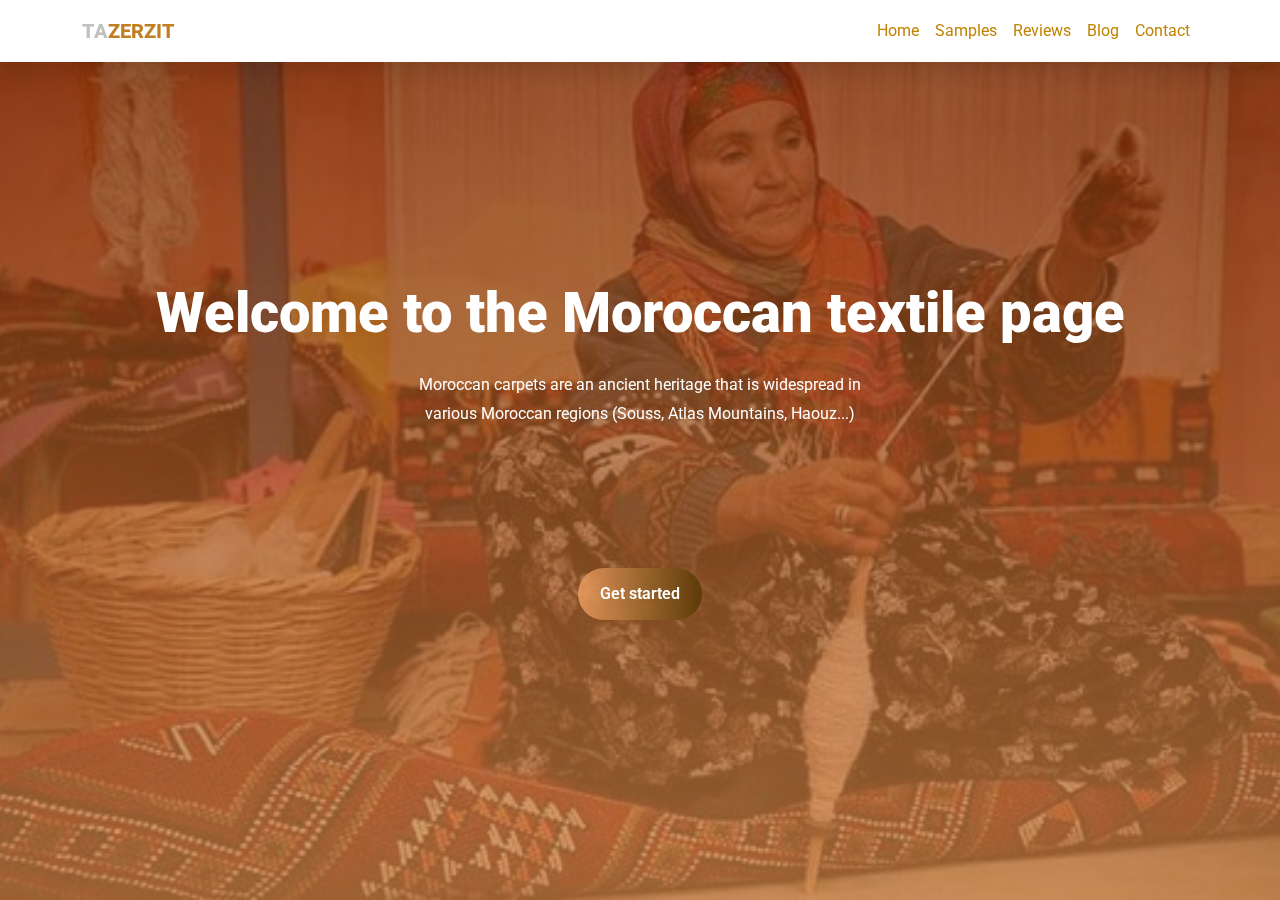
<file: index.html>
<!DOCTYPE html>
<html lang="en">
<head>
    <!-- les meta tag utilisé dans notre site web-->
    <meta charset="UTF-8">
    <meta name="viewport" content="width=
    , initial-scale=1.0">
    <!-- LE BOOTSTRAB-->
    <link rel="stylesheet" href="css_and_js/bootstrap.min.css">
    <!--LA PAGE CSS-->
    <link rel="stylesheet" href="css_and_js/Test.css">
    <link rel="stylesheet" href="css_and_js/line-icons.css">
    <link rel="stylesheet" href="https://unpkg.com/boxicons@2.1.4/css/boxicons.min.css">
    <link href="https://unpkg.com/aos@2.3.1/dist/aos.css" rel="stylesheet">
    <!--LE FICHIER JS-->
    <script href="css_and_js/bootstrap.bundle.min.js"></script>
    <title>TAZERZIT_acuil</title>

</head>
<body data-bs-spy="scroll" data-bs-target=".navbar">
    <!--navbar-->
    <nav class="navbar fixed-top navbar-expand-lg navbar-light bg-white" data-aos="fade-down">
        <div class="container">
            <a class="navbar-brand" href="#"><span>TA</span>ZERZIT</a>
            <button class="navbar-toggler" type="button" data-bs-toggle="collapse" data-bs-target="#navbarNav"
                aria-controls="navbarNav" aria-expanded="false" aria-label="Toggle navigation">
                <span class="navbar-toggler-icon"></span>
            </button>
            <div class="collapse navbar-collapse" id="navbarNav">
                <ul class="navbar-nav ms-auto">
                    <li class="nav-item">
                        <a class="nav-link" href="index.html">Home</a>
                    </li>
                    <li class="nav-item">
                        <a class="nav-link" href="NEWS_p2.html">Samples</a>
                    </li>
                    <li class="nav-item">
                        <a class="nav-link" href="NEWS_p3.html">Reviews</a>
                    </li>
                    <li class="nav-item">
                        <a class="nav-link" href="NEWS_p4.html">Blog</a>
                    </li>
                    <li class="nav-item">
                        <a class="nav-link" href="NEWS_p5.html">Contact</a>
                    </li>
                </ul>
            </div>
        </div>
    </nav>
     <!--hero-->
     <section id="home" class="bg-cover hero-section" style="background-image: url(img/back_p1.jpg);">
        <div class="overlay"></div>
        <div class="container text-white text-center">
            <div class="row">
                <div class="col-12">
                    <h1 class="display-4" data-aos="zoom-in">Welcome to the Moroccan textile page<br>
                        </h1>
                    <p class="my-4" data-aos="fade-up">Moroccan carpets are an ancient heritage that is widespread in <br> 
                        various Moroccan regions (Souss, Atlas Mountains, Haouz...)</p>
                        <br>
                        <br>
                        <br>
                        <br>
                    <a href="NEWS_p2.html" data-aos="fade-up" class="btn btn-main">Get started</a>
                </div>
            </div>
        </div>
    </section>
   
    <!-- Option 1: Bootstrap Bundle with Popper -->
    <script src="css_and_js/bootstrap.bundle.min.js"
        integrity="sha384-ka7Sk0Gln4gmtz2MlQnikT1wXgYsOg+OMhuP+IlRH9sENBO0LRn5q+8nbTov4+1p" crossorigin="anonymous">
    </script>
    
    <script src="https://unpkg.com/aos@2.3.1/dist/aos.js"></script>
    <script src="css_and_js/app.js"></script>

</body>
</html>
</file>
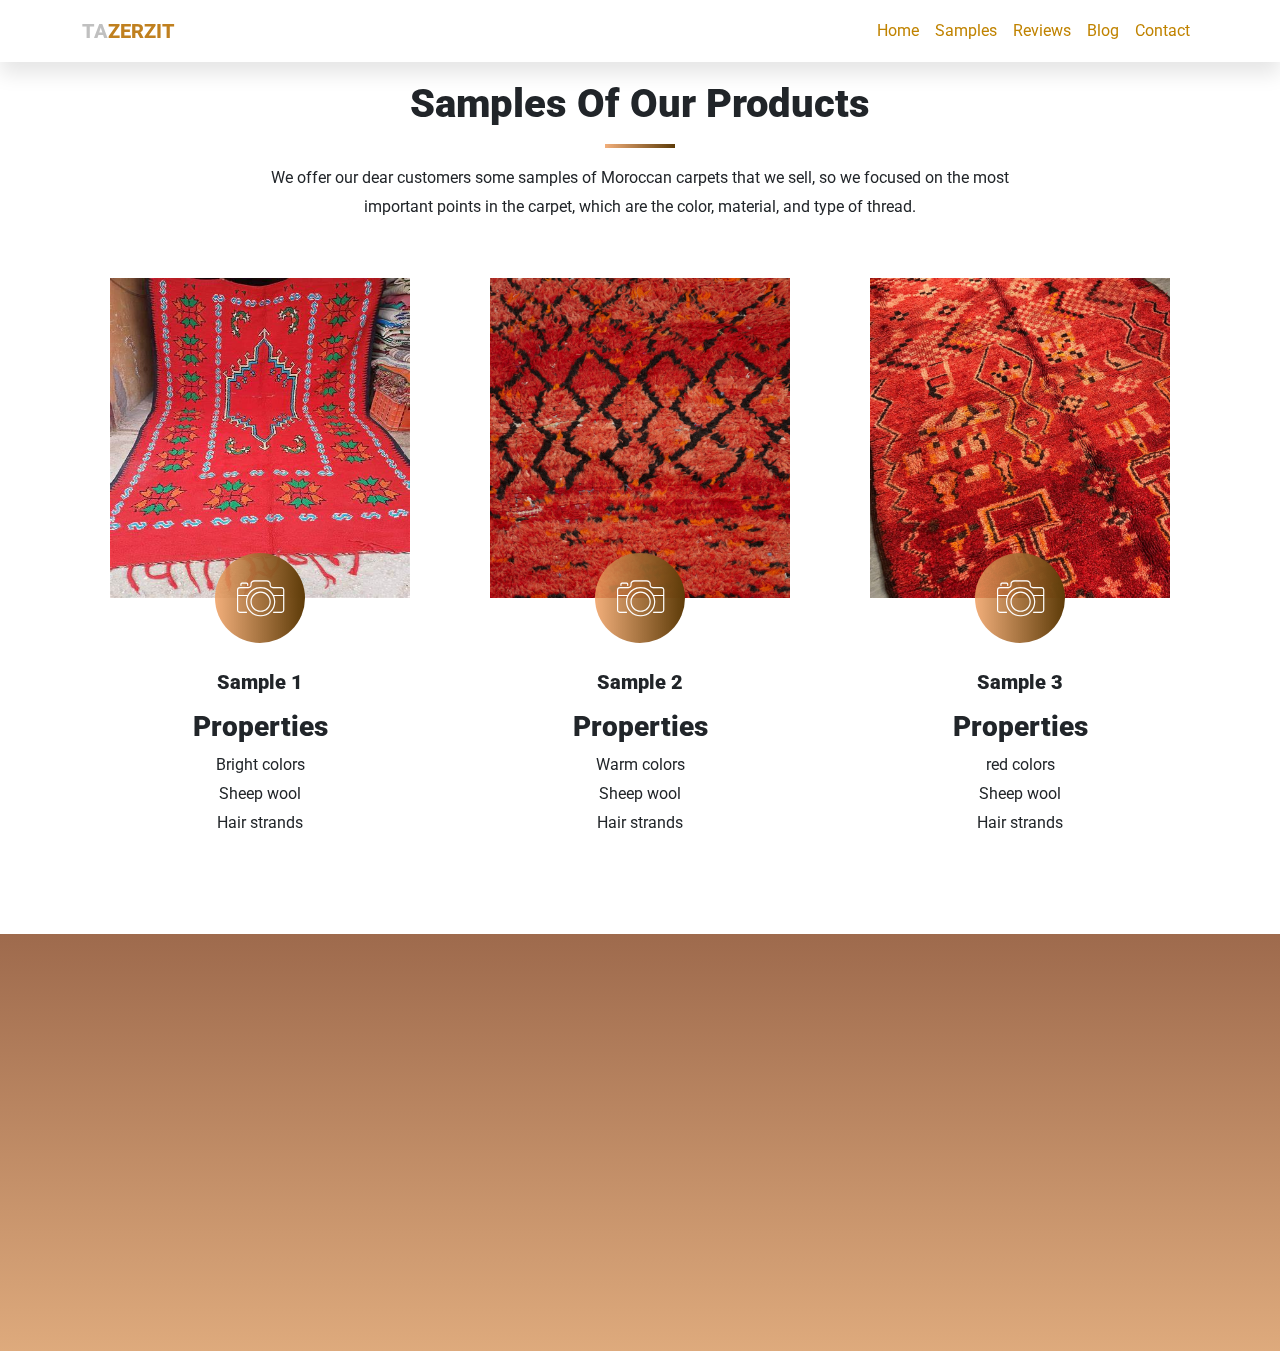
<file: NEWS_p2.html>
<!DOCTYPE html>
<html lang="en">
<head>
    <!-- les meta tag utilisé dans notre site web-->
    <meta charset="UTF-8">
    <meta name="viewport" content="width=
    , initial-scale=1.0">
    <!-- LE BOOTSTRAB-->
    <link rel="stylesheet" href="css_and_js/bootstrap.min.css">
    <!--LA PAGE CSS-->
    <link rel="stylesheet" href="css_and_js/Test.css">
    <link rel="stylesheet" href="css_and_js/line-icons.css">
    <link rel="stylesheet" href="https://unpkg.com/boxicons@2.1.4/css/boxicons.min.css">
    <link href="https://unpkg.com/aos@2.3.1/dist/aos.css" rel="stylesheet">
    <!--LE FICHIER JS-->
    <script href="css_and_js/bootstrap.bundle.min.js"></script>
    <title>TAZERZIT_samples</title>

</head>
<body data-bs-spy="scroll" data-bs-target=".navbar">
    <!--navbar-->
    <nav class="navbar fixed-top navbar-expand-lg navbar-light bg-white" data-aos="fade-down">
        <div class="container">
            <a class="navbar-brand" href="#"><span>TA</span>ZERZIT</a>
            <button class="navbar-toggler" type="button" data-bs-toggle="collapse" data-bs-target="#navbarNav"
                aria-controls="navbarNav" aria-expanded="false" aria-label="Toggle navigation">
                <span class="navbar-toggler-icon"></span>
            </button>
            <div class="collapse navbar-collapse" id="navbarNav">
                <ul class="navbar-nav ms-auto">
                    <li class="nav-item">
                        <a class="nav-link" href="index.html">Home</a>
                    </li>
                    <li class="nav-item">
                        <a class="nav-link" href="NEWS_p2.html">Samples</a>
                    </li>
                    <li class="nav-item">
                        <a class="nav-link" href="NEWS_p3.html">Reviews</a>
                    </li>
                    <li class="nav-item">
                        <a class="nav-link" href="NEWS_p4.html">Blog</a>
                    </li>
                    <li class="nav-item">
                        <a class="nav-link" href="NEWS_p5.html">Contact</a>
                    </li>
                </ul>
            </div>
        </div>
    </nav>
      <!--services-->
    <section id="services" class="text-center">
        <div class="container">
            <div class="row">
                <div class="col-12 section-intro text-center" data-aos="fade-up">
                    <h1>Samples Of Our Products</h1>
                    <div class="divider"></div>
                    <p>We offer our dear customers some samples of Moroccan carpets that we sell, so we focused on the most<br>
                         important points in the carpet, which are the color, material, and type of thread.
                    </p>
                </div>
            </div>
            <div class="row g-4">
                <div class="col-md-4" data-aos="zoom-in">
                    <div class="service">
                        <div class="service-img">
                            <img style="width: 300px;height: 320px;" src="img/p1.jpg" alt="">
                            <div class="icon"><i class="icon-camera"></i></div>
                        </div>
                        <h5 class="mt-5 pt-4">Sample 1</h5>
                        <p><h3>Properties</h3>
                            Bright colors <br>
                            Sheep wool <br>
                            Hair strands
                          </p>
                    </div>
                </div>
                <div class="col-md-4" data-aos="zoom-in">
                    <div class="service">
                        <div class="service-img">
                            <img style="width: 300px; height: 320px;" src="img/p2.jpg" alt="">
                            <div class="icon"><i class="icon-camera"></i></div>
                        </div>
                        <h5 class="mt-5 pt-4">Sample 2</h5>
                        <p><h3>Properties</h3>
                            Warm colors <br>
                            Sheep wool <br>
                            Hair strands
                          </p>
                    </div>
                </div>
                <div class="col-md-4" data-aos="zoom-in">
                    <div class="service">
                        <div class="service-img">
                            <img style="width: 300px;height: 320px;" src="img/p3.jpg" alt="">
                            <div class="icon"><i class="icon-camera"></i></div>
                        </div>
                        <h5 class="mt-5 pt-4">Sample 3</h5>
                        <p><h3>Properties</h3>
                            red colors <br>
                            Sheep wool <br>
                            Hair strands
                          </p>
                    </div>
                </div>
            </div>
        </div>
    </section>
    <!--about-->
    <section id="about" class="bg-cover" style="background-image: url(img/p4.jpg);">
        <div class="overlay"></div>
        <div class="container text-white text-center">
            <div class="row">
                <div class="col-12 section-intro text-center" data-aos="fade-up">
                    <h1>Watch our video</h1>
                    <div class="divider"></div>
                    <p>There are many variations of passages of Lorem Ipsum available, but the majority have
                        suffered<br>
                        alteration in some form, by injected humour, or randomised words which don't look even slightly
                    </p>
                    <a href="#" class="video-btn"><i class='bx bx-play'></i></a>
                </div>
            </div>
        </div>
    </section>
    <!--features-->
   
   
    <!-- Option 1: Bootstrap Bundle with Popper -->
    <script src="css_and_js/bootstrap.bundle.min.js"
        integrity="sha384-ka7Sk0Gln4gmtz2MlQnikT1wXgYsOg+OMhuP+IlRH9sENBO0LRn5q+8nbTov4+1p" crossorigin="anonymous">
    </script>
    
    <script src="https://unpkg.com/aos@2.3.1/dist/aos.js"></script>
    <script src="css_and_js/app.js"></script>

</body>
</html>
</file>
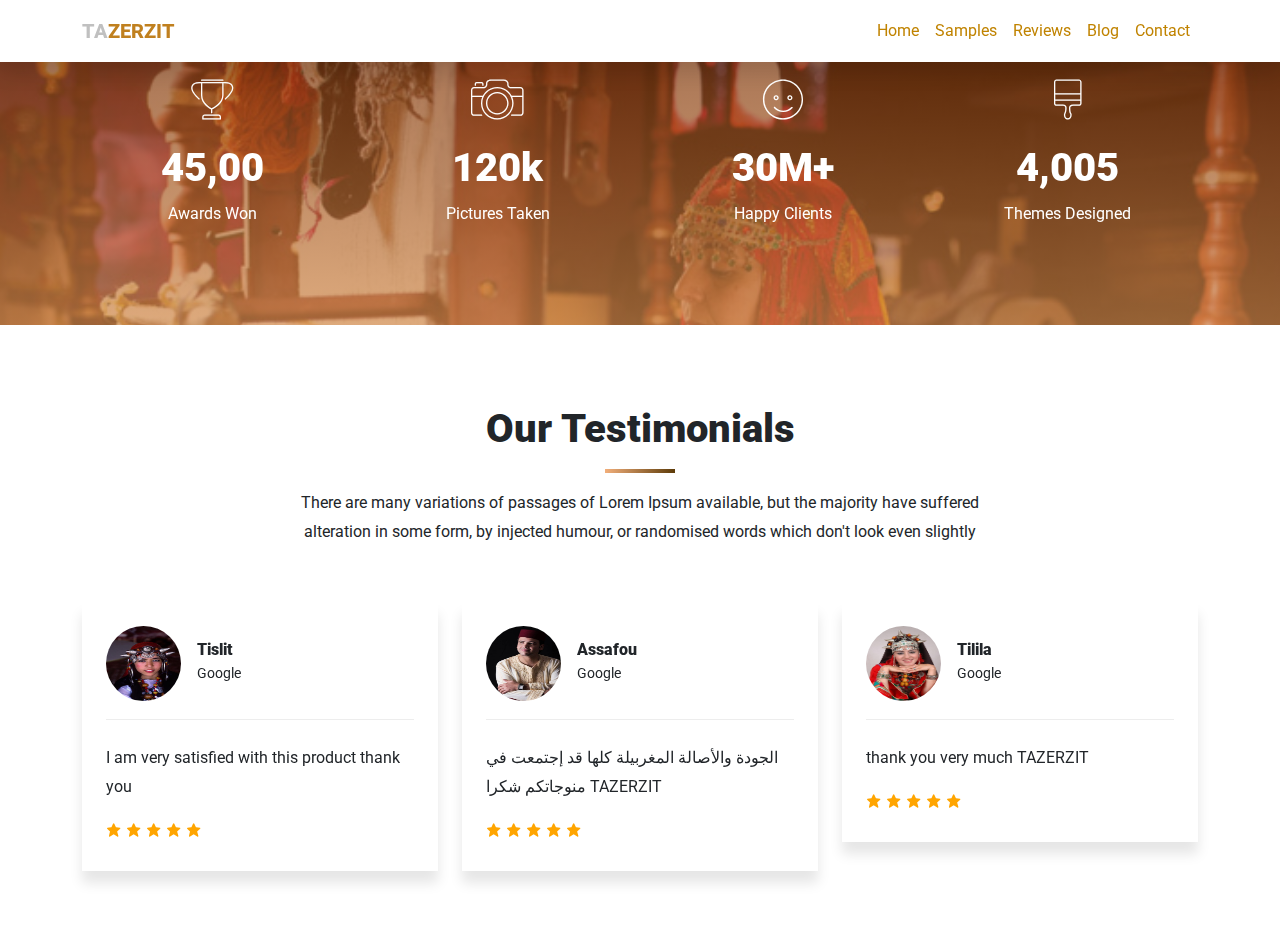
<file: NEWS_p3.html>
<!DOCTYPE html>
<html lang="en">
<head>
    <!-- les meta tag utilisé dans notre site web-->
    <meta charset="UTF-8">
    <meta name="viewport" content="width=
    , initial-scale=1.0">
    <!-- LE BOOTSTRAB-->
    <link rel="stylesheet" href="css_and_js/bootstrap.min.css">
    <!--LA PAGE CSS-->
    <link rel="stylesheet" href="css_and_js/Test.css">
    <link rel="stylesheet" href="css_and_js/line-icons.css">
    <link rel="stylesheet" href="https://unpkg.com/boxicons@2.1.4/css/boxicons.min.css">
    <link href="https://unpkg.com/aos@2.3.1/dist/aos.css" rel="stylesheet">
    <!--LE FICHIER JS-->
    <script href="css_and_js/bootstrap.bundle.min.js"></script>
    <title>TAZERZIT_reviews</title>

</head>
<body data-bs-spy="scroll" data-bs-target=".navbar">
    <!--navbar-->
    <nav class="navbar fixed-top navbar-expand-lg navbar-light bg-white" data-aos="fade-down">
        <div class="container">
            <a class="navbar-brand" href="#"><span>TA</span>ZERZIT</a>
            <button class="navbar-toggler" type="button" data-bs-toggle="collapse" data-bs-target="#navbarNav"
                aria-controls="navbarNav" aria-expanded="false" aria-label="Toggle navigation">
                <span class="navbar-toggler-icon"></span>
            </button>
            <div class="collapse navbar-collapse" id="navbarNav">
                <ul class="navbar-nav ms-auto">
                    <li class="nav-item">
                        <a class="nav-link" href="index.html">Home</a>
                    </li>
                    <li class="nav-item">
                        <a class="nav-link" href="NEWS_p2.html">Samples</a>
                    </li>
                    <li class="nav-item">
                        <a class="nav-link" href="NEWS_p3.html">Reviews</a>
                    </li>
                    <li class="nav-item">
                        <a class="nav-link" href="NEWS_p4.html">Blog</a>
                    </li>
                    <li class="nav-item">
                        <a class="nav-link" href="NEWS_p5.html">Contact</a>
                    </li>
                </ul>
            </div>
        </div>
    </nav>
    <section class="bg-cover" style="background-image: url(img/p5.jpg);">
        <div class="overlay"></div>
        <div class="container text-white text-center">
            <div class="row gy-4" data-aos="fade-up">
                <div class="col-md-3">
                    <i class="icon-trophy h1"></i>
                    <h1 class="mt-3 mb-2">45,00</h1>
                    <p>Awards Won</p>
                </div>
                <div class="col-md-3">
                    <i class="icon-camera h1"></i>
                    <h1 class="mt-3 mb-2">120k</h1>
                    <p>Pictures Taken</p>
                </div>
                <div class="col-md-3">
                    <i class="icon-happy h1"></i>
                    <h1 class="mt-3 mb-2">30M+</h1>
                    <p>Happy Clients</p>
                </div>
                <div class="col-md-3">
                    <i class="icon-paintbrush h1"></i>
                    <h1 class="mt-3 mb-2">4,005</h1>
                    <p>Themes Designed</p>
                </div>
            </div>
        </div>
    </section>
     <!--reviews-->
     <section id="reviews" class="text-center">
        <div class="container">
            <div class="row">
                <div class="col-12 section-intro text-center">
                    <h1>Our Testimonials</h1>
                    <div class="divider"></div>
                    <p>There are many variations of passages of Lorem Ipsum available, but the majority have
                        suffered<br>
                        alteration in some form, by injected humour, or randomised words which don't look even slightly
                    </p>
                </div>
            </div>
            <div class="row g-4 text-start">
                <div class="col-md-4" data-aos="fade-up">
                    <div class="review p-4">
                        <div class="person">
                            <img src="img/p6.jpg" alt="">
                            <div class="text ms-3">
                                <h6 class="mb-0">Tislit</h6>
                                <small>Google</small>
                            </div>
                        </div>
                        <p class="pt-4">I am very satisfied with this product thank you</p>
                        <div class="stars">
                            <i class='bx bxs-star'></i>
                            <i class='bx bxs-star'></i>
                            <i class='bx bxs-star'></i>
                            <i class='bx bxs-star'></i>
                            <i class='bx bxs-star'></i>
                        </div>
                    </div>
                </div>

                <div class="col-md-4" data-aos="fade-up">
                    <div class="review p-4">
                        <div class="person">
                            <img src="img/p8.jpg" alt="">
                            <div class="text ms-3">
                                <h6 class="mb-0">Assafou</h6>
                                <small>Google</small>
                            </div>
                        </div>
                        <p class="pt-4">الجودة والأصالة المغربيلة كلها قد إجتمعت في منوجاتكم شكرا TAZERZIT</p>
                        <div class="stars">
                            <i class='bx bxs-star'></i>
                            <i class='bx bxs-star'></i>
                            <i class='bx bxs-star'></i>
                            <i class='bx bxs-star'></i>
                            <i class='bx bxs-star'></i>
                        </div>
                    </div>
                </div>

                <div class="col-md-4" data-aos="fade-up">
                    <div class="review p-4">
                        <div class="person">
                            <img src="img/p7.jpg" alt="">
                            <div class="text ms-3">
                                <h6 class="mb-0">Tilila</h6>
                                <small>Google</small>
                            </div>
                        </div>
                        <p class="pt-4">thank you very much TAZERZIT</p>
                        <div class="stars">
                            <i class='bx bxs-star'></i>
                            <i class='bx bxs-star'></i>
                            <i class='bx bxs-star'></i>
                            <i class='bx bxs-star'></i>
                            <i class='bx bxs-star'></i>
                        </div>
                    </div>
                </div>
    </section>
   
    <!-- Option 1: Bootstrap Bundle with Popper -->
    <script src="css_and_js/bootstrap.bundle.min.js"
        integrity="sha384-ka7Sk0Gln4gmtz2MlQnikT1wXgYsOg+OMhuP+IlRH9sENBO0LRn5q+8nbTov4+1p" crossorigin="anonymous">
    </script>
    
    <script src="https://unpkg.com/aos@2.3.1/dist/aos.js"></script>
    <script src="css_and_js/app.js"></script>

</body>
</html>
</file>
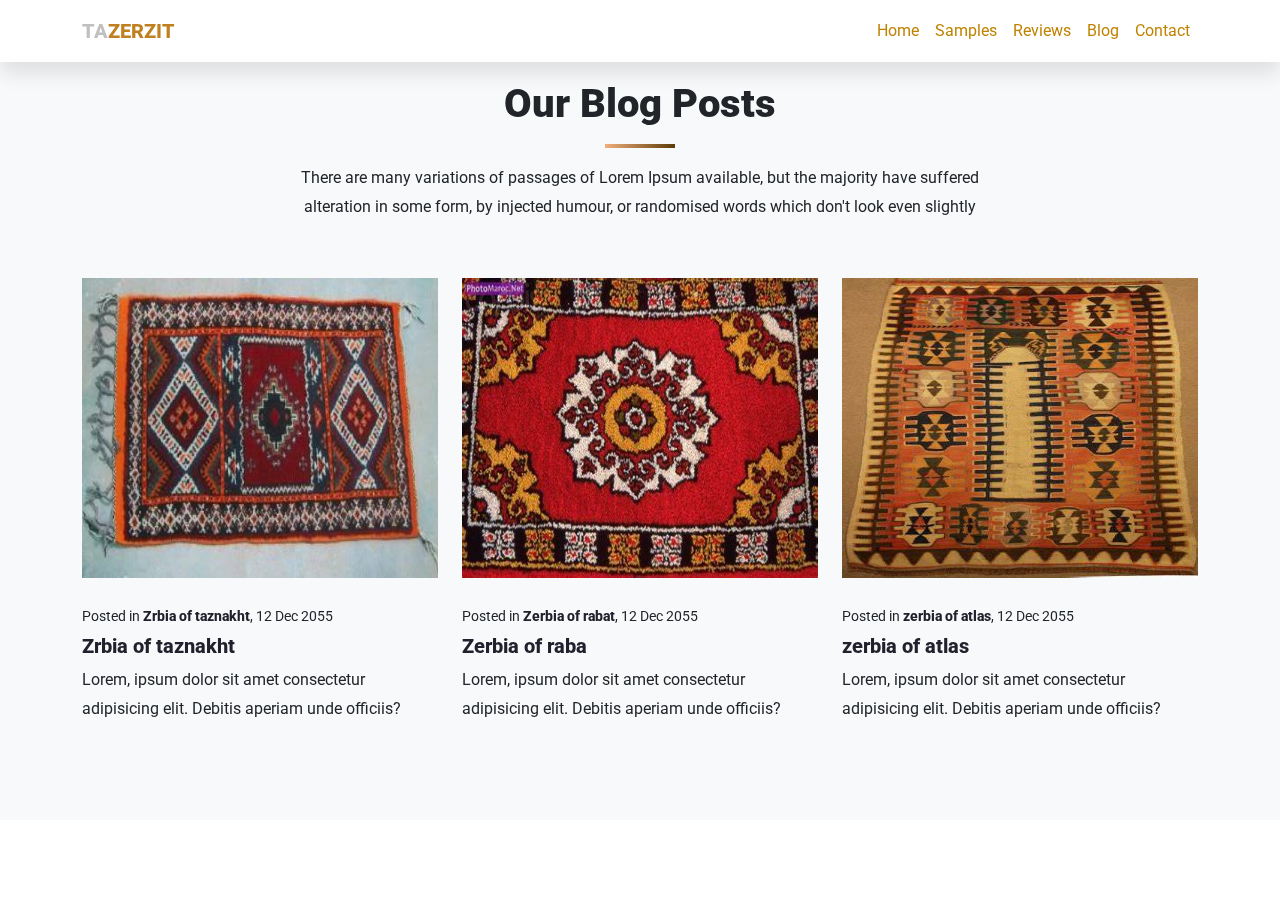
<file: NEWS_p4.html>
<!DOCTYPE html>
<html lang="en">
<head>
    <!-- les meta tag utilisé dans notre site web-->
    <meta charset="UTF-8">
    <meta name="viewport" content="width=
    , initial-scale=1.0">
    <!-- LE BOOTSTRAB-->
    <link rel="stylesheet" href="css_and_js/bootstrap.min.css">
    <!--LA PAGE CSS-->
    <link rel="stylesheet" href="css_and_js/Test.css">
    <link rel="stylesheet" href="css_and_js/line-icons.css">
    <link rel="stylesheet" href="https://unpkg.com/boxicons@2.1.4/css/boxicons.min.css">
    <link href="https://unpkg.com/aos@2.3.1/dist/aos.css" rel="stylesheet">
    <!--LE FICHIER JS-->
    <script href="css_and_js/bootstrap.bundle.min.js"></script>
    <title>TAZERZIT_reviews</title>

</head>
<body data-bs-spy="scroll" data-bs-target=".navbar">
    <!--navbar-->
    <nav class="navbar fixed-top navbar-expand-lg navbar-light bg-white" style="color: rgb(92, 59, 16);" data-aos="fade-down">
        <div class="container">
            <a class="navbar-brand" href="#"><span>TA</span>ZERZIT</a>
            <button class="navbar-toggler" type="button" data-bs-toggle="collapse" data-bs-target="#navbarNav"
                aria-controls="navbarNav" aria-expanded="false" aria-label="Toggle navigation">
                <span class="navbar-toggler-icon"></span>
            </button>
            <div class="collapse navbar-collapse" id="navbarNav">
                <ul class="navbar-nav ms-auto">
                    <li class="nav-item">
                        <a class="nav-link" href="index.html">Home</a>
                    </li>
                    <li class="nav-item">
                        <a class="nav-link" href="NEWS_p2.html">Samples</a>
                    </li>
                    <li class="nav-item">
                        <a class="nav-link" href="NEWS_p3.html">Reviews</a>
                    </li>
                    <li class="nav-item">
                        <a class="nav-link" href="NEWS_p4.html">Blog</a>
                    </li>
                    <li class="nav-item">
                        <a class="nav-link" href="NEWS_p5.html">Contact</a>
                    </li>
                </ul>
            </div>
        </div>
    </nav>
    <!--blog-->
    <section id="blog" class="bg-light">
        <div class="container">
            <div class="row">
                <div class="col-12 section-intro text-center" data-aos="fade-up">
                    <h1>Our Blog Posts</h1>
                    <div class="divider"></div>
                    <p>There are many variations of passages of Lorem Ipsum available, but the majority have
                        suffered<br>
                        alteration in some form, by injected humour, or randomised words which don't look even slightly
                    </p>
                </div>
            </div>
            <div class="row text-start">
                <div class="col-md-4" data-aos="fade-up">
                    <img style="height: 300px;"  src="img/p9.jpg" alt="">
                    <div class="mt-4">
                        <small>Posted in <a href="#">Zrbia of taznakht</a>, 12 Dec 2055</small>
                        <h5 class="mt-1 mb-2"><a href="#">Zrbia of taznakht</a></h5>
                        <p>Lorem, ipsum dolor sit amet consectetur adipisicing elit. Debitis aperiam unde officiis?</p>
                    </div>
                </div>
                <div class="col-md-4" data-aos="fade-up">
                    <img  style="height: 300px;" src="img/p10.jpg" alt="">
                    <div class="mt-4">
                        <small>Posted in <a href="#">Zerbia of rabat</a>, 12 Dec 2055</small>
                        <h5 class="mt-1 mb-2"><a href="#">Zerbia of raba</a></h5>
                        <p>Lorem, ipsum dolor sit amet consectetur adipisicing elit. Debitis aperiam unde officiis?</p>
                    </div>
                </div>
                <div class="col-md-4" data-aos="fade-up">
                    <img  style="height: 300px;" src="img/p11.jpg" alt="">
                    <div class="mt-4">
                        <small>Posted in <a href="#">zerbia of atlas</a>, 12 Dec 2055</small>
                        <h5 class="mt-1 mb-2"><a href="#">zerbia of atlas</a></h5>
                        <p>Lorem, ipsum dolor sit amet consectetur adipisicing elit. Debitis aperiam unde officiis?</p>
                    </div>
                </div>
            </div>
        </div>
    </section>
   
    <!-- Option 1: Bootstrap Bundle with Popper -->
    <script src="css_and_js/bootstrap.bundle.min.js"
        integrity="sha384-ka7Sk0Gln4gmtz2MlQnikT1wXgYsOg+OMhuP+IlRH9sENBO0LRn5q+8nbTov4+1p" crossorigin="anonymous">
    </script>
    
    <script src="https://unpkg.com/aos@2.3.1/dist/aos.js"></script>
    <script src="css_and_js/app.js"></script>

</body>
</html>
</file>
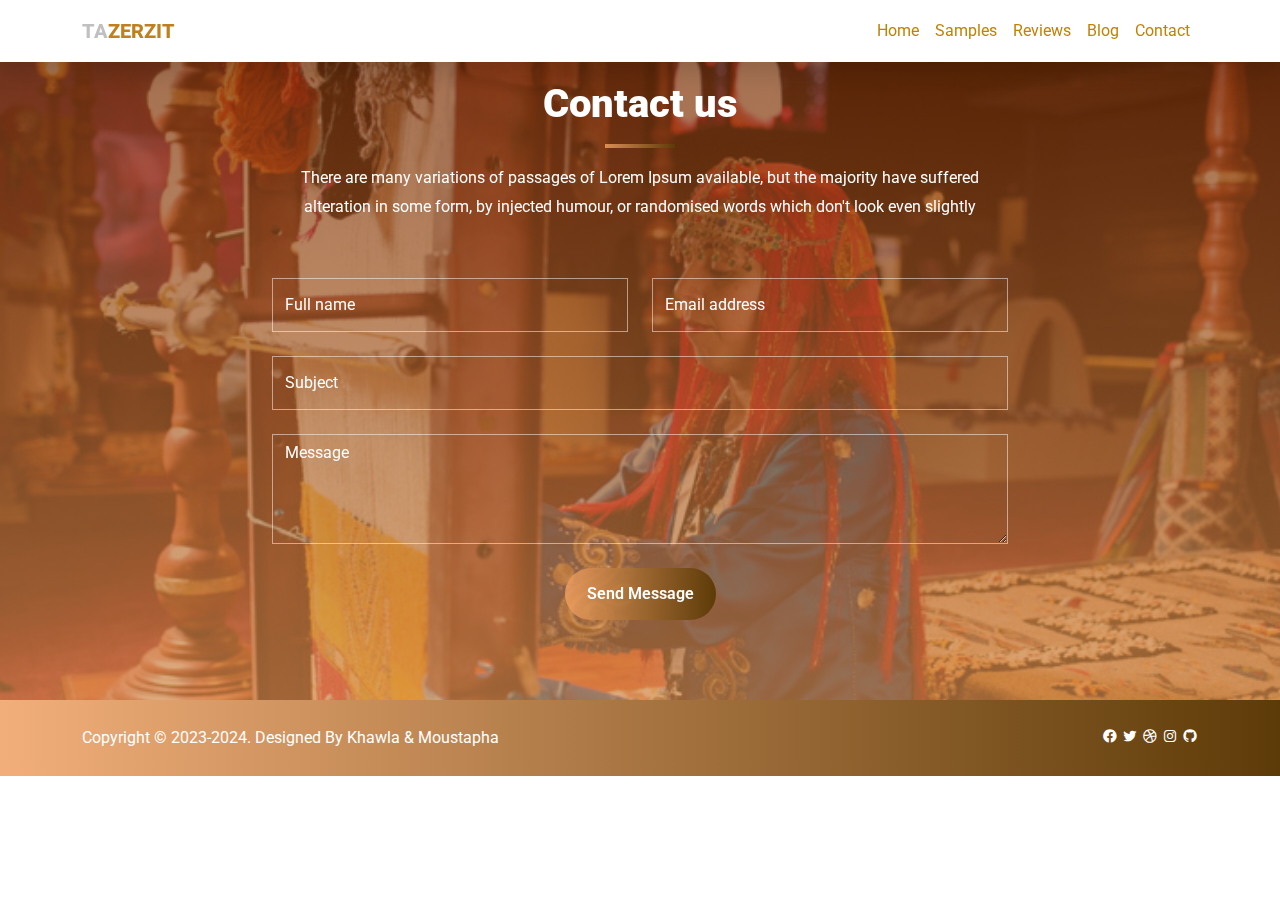
<file: NEWS_p5.html>
<!DOCTYPE html>
<html lang="en">
<head>
    <!-- les meta tag utilisé dans notre site web-->
    <meta charset="UTF-8">
    <meta name="viewport" content="width=
    , initial-scale=1.0">
    <!-- LE BOOTSTRAB-->
    <link rel="stylesheet" href="css_and_js/bootstrap.min.css">
    <!--LA PAGE CSS-->
    <link rel="stylesheet" href="css_and_js/Test.css">
    <link rel="stylesheet" href="css_and_js/line-icons.css">
    <link rel="stylesheet" href="https://unpkg.com/boxicons@2.1.4/css/boxicons.min.css">
    <link href="https://unpkg.com/aos@2.3.1/dist/aos.css" rel="stylesheet">
    <!--LE FICHIER JS-->
    <script href="css_and_js/bootstrap.bundle.min.js"></script>
    <title>TAZERZIT_reviews</title>

</head>
<body data-bs-spy="scroll" data-bs-target=".navbar">
    <!--navbar-->
    <nav class="navbar fixed-top navbar-expand-lg navbar-light bg-white" style="color: rgb(92, 59, 16);" data-aos="fade-down">
        <div class="container">
            <a class="navbar-brand" href="#"><span>TA</span>ZERZIT</a>
            <button class="navbar-toggler" type="button" data-bs-toggle="collapse" data-bs-target="#navbarNav"
                aria-controls="navbarNav" aria-expanded="false" aria-label="Toggle navigation">
                <span class="navbar-toggler-icon"></span>
            </button>
            <div class="collapse navbar-collapse" id="navbarNav">
                <ul class="navbar-nav ms-auto">
                    <li class="nav-item">
                        <a class="nav-link" href="index.html">Home</a>
                    </li>
                    <li class="nav-item">
                        <a class="nav-link" href="NEWS_p2.html">Samples</a>
                    </li>
                    <li class="nav-item">
                        <a class="nav-link" href="NEWS_p3.html">Reviews</a>
                    </li>
                    <li class="nav-item">
                        <a class="nav-link" href="NEWS_p4.html">Blog</a>
                    </li>
                    <li class="nav-item">
                        <a class="nav-link" href="NEWS_p5.html">Contact</a>
                    </li>
                </ul>
            </div>
        </div>
    </nav>

    <!--contact-->
    <section id="contact" class="bg-cover text-white" style="background-image: url(img/p5.jpg);">
        <div class="overlay"></div>
        <div class="container">
            <div class="row">
                <div class="col-12 section-intro text-center" data-aos="fade-up">
                    <h1>Contact us</h1>
                    <div class="divider"></div>
                    <p>There are many variations of passages of Lorem Ipsum available, but the majority have
                        suffered<br>
                        alteration in some form, by injected humour, or randomised words which don't look even slightly
                    </p>
                </div>
            </div>
            <div class="row">
                <div class="col-md-8 mx-auto" data-aos="fade-up">
                    <form action="#" class="row g-4">
                        <div class="form-group col-md-6">
                            <input type="text" class="form-control" placeholder="Full name">
                        </div>
                        <div class="form-group col-md-6">
                            <input type="email" class="form-control" placeholder="Email address">
                        </div>
                        <div class="form-group col-md-12">
                            <input type="text" class="form-control" placeholder="Subject">
                        </div>
                        <div class="form-group col-md-12">
                            <textarea name="" id="" cols="30" rows="4" class="form-control" placeholder="Message"></textarea>
                        </div>
                        <div class="text-center">
                            <button class="btn btn-main" type="submit">Send Message</button>
                        </div>
                    </form>
                </div>
            </div>
        </div>
    </section>

    <!--footer-->
    <footer class="py-4">
        <div class="container">
            <div class="row">
                <div class="col-md-6">
                    <p class="mb-0">Copyright © 2023-2024. Designed By Khawla & Moustapha</p>
                </div>
                <div class="col-md-6 text-md-end">
                    <div>
                        <a href="www.facebook.com"><i class='bx bxl-facebook-circle'></i></a>
                        <a href="www.twitter.com"><i class='bx bxl-twitter'></i></a>
                        <a href="www.dribble.com"><i class='bx bxl-dribbble'></i></a>
                        <a href="www.instagram.com"><i class='bx bxl-instagram'></i></a>
                        <a href="www.github.com"><i class='bx bxl-github'></i></a>
                    </div>
                </div>
            </div>
        </div>
    </footer>

   
    <!-- Option 1: Bootstrap Bundle with Popper -->
    <script src="css_and_js/bootstrap.bundle.min.js"
        integrity="sha384-ka7Sk0Gln4gmtz2MlQnikT1wXgYsOg+OMhuP+IlRH9sENBO0LRn5q+8nbTov4+1p" crossorigin="anonymous">
    </script>
    
    <script src="https://unpkg.com/aos@2.3.1/dist/aos.js"></script>
    <script src="css_and_js/app.js"></script>

</body>
</html>
</file>
<file: css_and_js/Test.css>
@import url('https://fonts.googleapis.com/css2?family=Roboto:wght@400;500;700&display=swap');


body {
    font-family: "Roboto", sans-serif;
    line-height: 1.8;
}

h1,h2,h3,h4,h5,h6 {
    font-weight: 900 !important;
}

a {
    text-decoration: none;
    transition: all 0.4s ease;
    font-weight: 800;
    color: #20212c;
}

img {
    width: 100%;
}

section {
    padding-top: 80px;
    padding-bottom: 80px;
    z-index: 2;
    position: relative;
}

.overlay {
    position: absolute;
    top: 0;
    left: 0;
    width: 100%;
    height: 100%;
    background: linear-gradient(rgba(117, 43, 1, 0.7), rgba(208, 134, 69, 0.7));
    z-index: -1;
}

.bg-cover {
    background-position: center;
    background-repeat: no-repeat;
    background-size: cover;
    background-attachment: fixed;
}

.hero-section {
    min-height: 100vh;
    display: flex;
    justify-content: center;
    align-items: center;
}

.btn {
    padding: 14px 22px;
    transition: all 0.3s ease;
}

.btn-main {
    background: linear-gradient(to right,#ef9f61d6, #5d3b08);
    border-radius: 100px;
    border: none;
    font-weight: 600;
    color: #fff;
}

.btn:hover {
    color: #fff;
    transform: translateY(-5px);
}

.video-btn {
    width: 60px;
    height:60px;
    background: linear-gradient(to right,#ef9f61d6, #5d3b08);
    display: inline-flex;
    justify-content: center;
    align-items: center;
    color:#fff;
    border-radius: 100px;
}

.video-btn i {
    font-size: 32px;
}
.navbar-brand span{
    color:silver;
}
.navbar-brand{
    color: #c0801f;
}

.navbar {
    box-shadow: 0 12px 20px rgba(0,0,0,0.1);
}

.navbar-light .navbar-nav .nav-link.active, .navbar-light .navbar-nav .show>.nav-link {
    background: -webkit-linear-gradient(#ef9f61d6, #5d3b08);
  -webkit-background-clip: text;
  -webkit-text-fill-color: transparent;
}

.section-intro {
    margin-bottom: 40px;
}

.section-intro .divider {
    height: 4px;
    width: 70px;
    background: linear-gradient(to right,#ef9f61d6, #5d3b08);
    margin: 16px auto;
}

.service .service-img {
    position: relative;
}
.nav-link{
    color:rgb(192, 131, 0);
    
 }
 .nav-link:hover{
    color: #563306;
 }

.service .service-img .icon {
    width: 90px;
    height: 90px;
    background: linear-gradient(to right,#ef9f61d6, #5d3b08);
    color: #fff;
    border-radius: 100px;
    display: flex;
    align-items: center;
    justify-content: center;
    position: absolute;
    bottom: -45px;
    left: 50%;
    transform: translateX(-50%);
}

.service .service-img .icon i {
    font-size: 36px;
}

.feature i {
    background: -webkit-linear-gradient(#ef9f61d6, #5d3b08);
  -webkit-background-clip: text;
  -webkit-text-fill-color: transparent;
  font-size: 54px;
}


.review {
    box-shadow: 0 12px 12px rgba(0,0,0,0.1);
}
.review .person {
    display: flex;
    align-items: center;
    border-bottom: 1px solid rgba(0,0,0,0.07);
    padding-bottom: 18px;
}

.review .person img {
    width: 75px;
    height: 75px;
    border-radius: 100px;
}

.review .stars {
    color: orange;
}

form .form-control {
    border-radius: 0;
    background: transparent;
    color: #fff;
    border-color: rgba(255, 255, 255, 0.5);
}

form .form-control:focus {
    color: #fff;
    background: transparent;
    border-color: #fff;
}

form input.form-control {
    height: 54px;
}

form .form-control::placeholder {
    color: #fff;
}

footer {
    background: linear-gradient(to right,#ef9f61d6, #5d3b08);
    color: #fff;
}

footer a {
    color: #fff;
}
.bx { src: url(bxl-facebook-circle.svg);
}
</file>
<file: css_and_js/line-icons.css>
@font-face {
	font-family: 'et-line';
	src:url('et-line.eot');
	src:url('et-line.eot') format('embedded-opentype'),
		url('et-line.woff') format('woff'),
		url('et-line.ttf') format('truetype'),
		url('et-line.svg#et-line') format('svg');
	font-weight: normal;
	font-style: normal;
}

/* Use the following CSS code if you want to use data attributes for inserting your icons */
[data-icon]:before {
	font-family: 'et-line';
	content: attr(data-icon);
	speak: none;
	font-weight: normal;
	font-variant: normal;
	text-transform: none;
	line-height: 1;
	-webkit-font-smoothing: antialiased;
	-moz-osx-font-smoothing: grayscale;
	display:inline-block;
}

/* Use the following CSS code if you want to have a class per icon */
/*
Instead of a list of all class selectors,
you can use the generic selector below, but it's slower:
[class*="icon-"] {
*/
.icon-mobile, .icon-laptop, .icon-desktop, .icon-tablet, .icon-phone, .icon-document, .icon-documents, .icon-search, .icon-clipboard, .icon-newspaper, .icon-notebook, .icon-book-open, .icon-browser, .icon-calendar, .icon-presentation, .icon-picture, .icon-pictures, .icon-video, .icon-camera, .icon-printer, .icon-toolbox, .icon-briefcase, .icon-wallet, .icon-gift, .icon-bargraph, .icon-grid, .icon-expand, .icon-focus, .icon-edit, .icon-adjustments, .icon-ribbon, .icon-hourglass, .icon-lock, .icon-megaphone, .icon-shield, .icon-trophy, .icon-flag, .icon-map, .icon-puzzle, .icon-basket, .icon-envelope, .icon-streetsign, .icon-telescope, .icon-gears, .icon-key, .icon-paperclip, .icon-attachment, .icon-pricetags, .icon-lightbulb, .icon-layers, .icon-pencil, .icon-tools, .icon-tools-2, .icon-scissors, .icon-paintbrush, .icon-magnifying-glass, .icon-circle-compass, .icon-linegraph, .icon-mic, .icon-strategy, .icon-beaker, .icon-caution, .icon-recycle, .icon-anchor, .icon-profile-male, .icon-profile-female, .icon-bike, .icon-wine, .icon-hotairballoon, .icon-globe, .icon-genius, .icon-map-pin, .icon-dial, .icon-chat, .icon-heart, .icon-cloud, .icon-upload, .icon-download, .icon-target, .icon-hazardous, .icon-piechart, .icon-speedometer, .icon-global, .icon-compass, .icon-lifesaver, .icon-clock, .icon-aperture, .icon-quote, .icon-scope, .icon-alarmclock, .icon-refresh, .icon-happy, .icon-sad, .icon-facebook, .icon-twitter, .icon-googleplus, .icon-rss, .icon-tumblr, .icon-linkedin, .icon-dribbble {
	font-family: 'et-line';
	speak: none;
	font-style: normal;
	font-weight: normal;
	font-variant: normal;
	text-transform: none;
	line-height: 1;
	-webkit-font-smoothing: antialiased;
	-moz-osx-font-smoothing: grayscale;
	display:inline-block;
}
.icon-mobile:before {
	content: "\e000";
}
.icon-laptop:before {
	content: "\e001";
}
.icon-desktop:before {
	content: "\e002";
}
.icon-tablet:before {
	content: "\e003";
}
.icon-phone:before {
	content: "\e004";
}
.icon-document:before {
	content: "\e005";
}
.icon-documents:before {
	content: "\e006";
}
.icon-search:before {
	content: "\e007";
}
.icon-clipboard:before {
	content: "\e008";
}
.icon-newspaper:before {
	content: "\e009";
}
.icon-notebook:before {
	content: "\e00a";
}
.icon-book-open:before {
	content: "\e00b";
}
.icon-browser:before {
	content: "\e00c";
}
.icon-calendar:before {
	content: "\e00d";
}
.icon-presentation:before {
	content: "\e00e";
}
.icon-picture:before {
	content: "\e00f";
}
.icon-pictures:before {
	content: "\e010";
}
.icon-video:before {
	content: "\e011";
}
.icon-camera:before {
	content: "\e012";
}
.icon-printer:before {
	content: "\e013";
}
.icon-toolbox:before {
	content: "\e014";
}
.icon-briefcase:before {
	content: "\e015";
}
.icon-wallet:before {
	content: "\e016";
}
.icon-gift:before {
	content: "\e017";
}
.icon-bargraph:before {
	content: "\e018";
}
.icon-grid:before {
	content: "\e019";
}
.icon-expand:before {
	content: "\e01a";
}
.icon-focus:before {
	content: "\e01b";
}
.icon-edit:before {
	content: "\e01c";
}
.icon-adjustments:before {
	content: "\e01d";
}
.icon-ribbon:before {
	content: "\e01e";
}
.icon-hourglass:before {
	content: "\e01f";
}
.icon-lock:before {
	content: "\e020";
}
.icon-megaphone:before {
	content: "\e021";
}
.icon-shield:before {
	content: "\e022";
}
.icon-trophy:before {
	content: "\e023";
}
.icon-flag:before {
	content: "\e024";
}
.icon-map:before {
	content: "\e025";
}
.icon-puzzle:before {
	content: "\e026";
}
.icon-basket:before {
	content: "\e027";
}
.icon-envelope:before {
	content: "\e028";
}
.icon-streetsign:before {
	content: "\e029";
}
.icon-telescope:before {
	content: "\e02a";
}
.icon-gears:before {
	content: "\e02b";
}
.icon-key:before {
	content: "\e02c";
}
.icon-paperclip:before {
	content: "\e02d";
}
.icon-attachment:before {
	content: "\e02e";
}
.icon-pricetags:before {
	content: "\e02f";
}
.icon-lightbulb:before {
	content: "\e030";
}
.icon-layers:before {
	content: "\e031";
}
.icon-pencil:before {
	content: "\e032";
}
.icon-tools:before {
	content: "\e033";
}
.icon-tools-2:before {
	content: "\e034";
}
.icon-scissors:before {
	content: "\e035";
}
.icon-paintbrush:before {
	content: "\e036";
}
.icon-magnifying-glass:before {
	content: "\e037";
}
.icon-circle-compass:before {
	content: "\e038";
}
.icon-linegraph:before {
	content: "\e039";
}
.icon-mic:before {
	content: "\e03a";
}
.icon-strategy:before {
	content: "\e03b";
}
.icon-beaker:before {
	content: "\e03c";
}
.icon-caution:before {
	content: "\e03d";
}
.icon-recycle:before {
	content: "\e03e";
}
.icon-anchor:before {
	content: "\e03f";
}
.icon-profile-male:before {
	content: "\e040";
}
.icon-profile-female:before {
	content: "\e041";
}
.icon-bike:before {
	content: "\e042";
}
.icon-wine:before {
	content: "\e043";
}
.icon-hotairballoon:before {
	content: "\e044";
}
.icon-globe:before {
	content: "\e045";
}
.icon-genius:before {
	content: "\e046";
}
.icon-map-pin:before {
	content: "\e047";
}
.icon-dial:before {
	content: "\e048";
}
.icon-chat:before {
	content: "\e049";
}
.icon-heart:before {
	content: "\e04a";
}
.icon-cloud:before {
	content: "\e04b";
}
.icon-upload:before {
	content: "\e04c";
}
.icon-download:before {
	content: "\e04d";
}
.icon-target:before {
	content: "\e04e";
}
.icon-hazardous:before {
	content: "\e04f";
}
.icon-piechart:before {
	content: "\e050";
}
.icon-speedometer:before {
	content: "\e051";
}
.icon-global:before {
	content: "\e052";
}
.icon-compass:before {
	content: "\e053";
}
.icon-lifesaver:before {
	content: "\e054";
}
.icon-clock:before {
	content: "\e055";
}
.icon-aperture:before {
	content: "\e056";
}
.icon-quote:before {
	content: "\e057";
}
.icon-scope:before {
	content: "\e058";
}
.icon-alarmclock:before {
	content: "\e059";
}
.icon-refresh:before {
	content: "\e05a";
}
.icon-happy:before {
	content: "\e05b";
}
.icon-sad:before {
	content: "\e05c";
}
.icon-facebook:before {
	content: "\e05d";
}
.icon-twitter:before {
	content: "\e05e";
}
.icon-googleplus:before {
	content: "\e05f";
}
.icon-rss:before {
	content: "\e060";
}
.icon-tumblr:before {
	content: "\e061";
}
.icon-linkedin:before {
	content: "\e062";
}
.icon-dribbble:before {
	content: "\e063";
}
</file>
